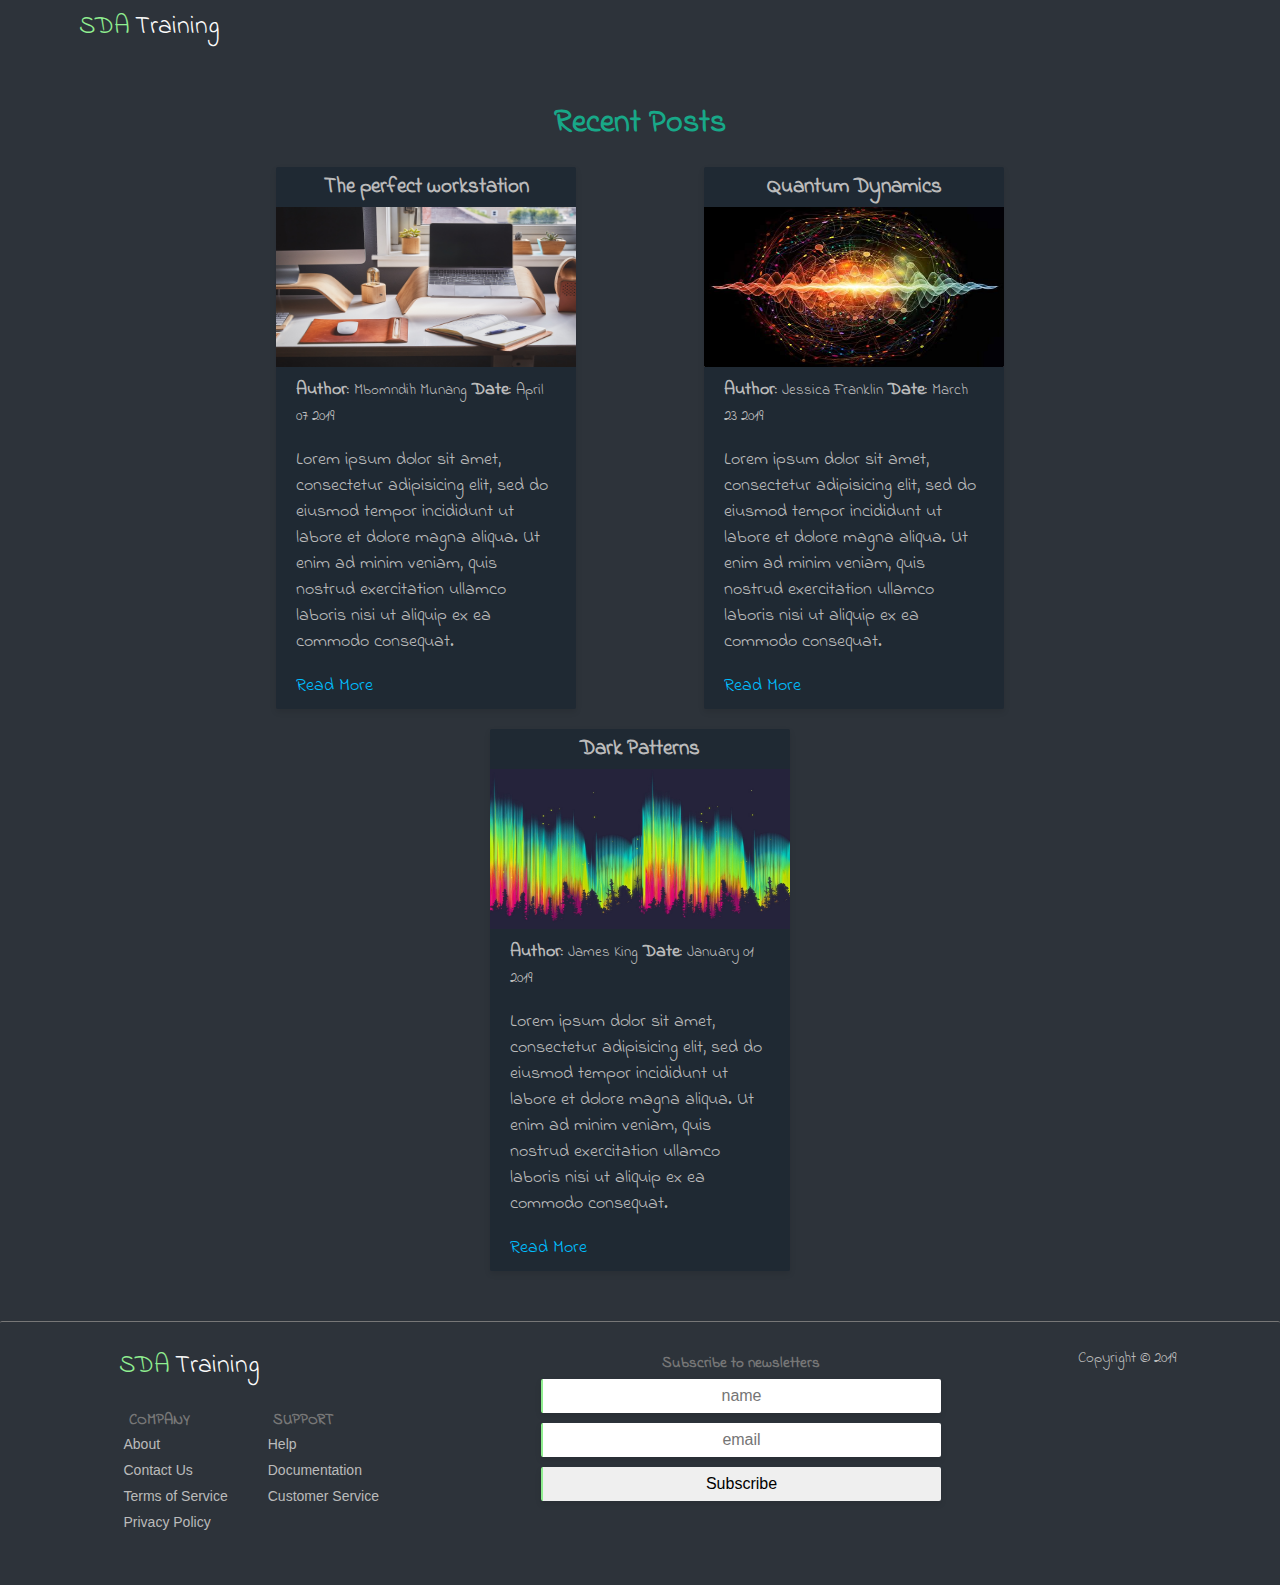
<file: HTML/05 blog.html>
<!DOCTYPE html>
<html lang='en' dir='ltr'>
	<Head>
		<title>SDA Training - Home</title>

		<meta charset='utf-8' />
		<meta name='author' content='Mbomndih Munang <dzedock@yahoo.com> (https://bomdisoft.com)' />
		<meta name='keywords' content='Software development, academy, training, html, css, javascript' />
		<meta name='description' content='Introduction to html, css and javascript' />
		<meta name='viewport' content='minimum-scale=1.0, initial-scale=1.0' />
		<meta name='theme-color' content='#1888a8' />

		<link rel='stylesheet' href='../CSS/blog.css'>
		<link rel='icon' type='image/x-icon' href='../static/images/icon.png' />
		<link rel='stylesheet' href='https://use.fontawesome.com/releases/v5.8.1/css/all.css' integrity='sha384-50oBUHEmvpQ+1lW4y57PTFmhCaXp0ML5d60M1M7uH2+nqUivzIebhndOJK28anvf' crossorigin='anonymous' />
	</Head>
	<body>
		<!-- Page header -->
		<header>
			<div>
				<i class='fas fa-bars'></i>
				<p class='brandName'><span>SDA</span>Training</p>
			</div>
			<nav>
				<a href='../index.html' title='Home'>
					<i class='fas fa-home'></i>
				</a>
				<a href='05 blog.html' class='selectedMenu' title='Blog'>
					<i class='fas fa-blog'></i>
				</a>
				<a href='06 calculator.html' title='Calculator'>
					<i class='fas fa-calculator'></i>
				</a>
				<a href='07 register.html' title='Account'>
					<i class='fas fa-user-circle'></i>
				</a>
			</nav>
		</header>

		<!-- Page content -->
		<section>
			<h4>Recent Posts</h4>
			<div id='articleHolder'>
				<article>
					<h3>The perfect workstation</h3>
					<img src='../Static/images/workstation.jpg' alt='Image of a perfect workstation' />
					<div>
						<span>
							<strong>Author: </strong>
							<small>Mbomndih Munang</small>
						</span>
						<span>
							<strong>Date: </strong>
							<small>April 07 2019</small>
						</span>
						<p>Lorem ipsum dolor sit amet, consectetur adipisicing elit, sed do eiusmod
							tempor incididunt ut labore et dolore magna aliqua. Ut enim ad minim veniam,
							quis nostrud exercitation ullamco laboris nisi ut aliquip ex ea commodo
							consequat.</p>
						<a href='post.html'>Read More</a>
					</div>
				</article>
				<article>
					<h3>Quantum Dynamics</h3>
					<img src='../Static/images/quantum.jpg' alt='Image of quantum dynamics' />
					<div>
						<span>
							<strong>Author: </strong>
							<small>Jessica Franklin</small>
						</span>
						<span>
							<strong>Date: </strong>
							<small>March 23 2019</small>
						</span>
						<p>Lorem ipsum dolor sit amet, consectetur adipisicing elit, sed do eiusmod
							tempor incididunt ut labore et dolore magna aliqua. Ut enim ad minim veniam,
							quis nostrud exercitation ullamco laboris nisi ut aliquip ex ea commodo
							consequat.</p>
						<a href='post.html'>Read More</a>
					</div>
				</article>
				<article>
					<h3>Dark Patterns</h3>
					<img src='../Static/images/darkPatterns.jpg' alt='Image of dark patterns' />
					<div>
						<span>
							<strong>Author: </strong>
							<small>James King</small>
						</span>
						<span>
							<strong>Date: </strong>
							<small>January 01 2019</small>
						</span>
						<p>Lorem ipsum dolor sit amet, consectetur adipisicing elit, sed do eiusmod
							tempor incididunt ut labore et dolore magna aliqua. Ut enim ad minim veniam,
							quis nostrud exercitation ullamco laboris nisi ut aliquip ex ea commodo
							consequat.</p>
						<a href='post.html'>Read More</a>
					</div>
				</article>
			</div>
		</section>

		<!-- Page footer -->
		<footer>
			<div>
				<p id='brandNameFoot' class='brandName'><span>SDA</span>Training</p>
				<div>
					<span>
						<h5>COMPANY</h5>
						<a href='#'>About</a>
						<a href='#'>Contact Us</a>
						<a href='#'>Terms of Service</a>
						<a href='#'>Privacy Policy</a>
					</span>
					<span>
						<h5>SUPPORT</h5>
						<a href='#'>Help</a>
						<a href='#'>Documentation</a>
						<a href='#'>Customer Service</a>
					</span>
				</div>
			</div>
			<form method='post' action='register.php'>
				<h5>Subscribe to newsletters</h5>
				<input type='text' placeholder='name' />
				<input type='email' placeholder='email' />
				<input type='submit' value='Subscribe' />
			</form>
			<small>Copyright &copy; 2019</small>
		</footer>
	</body>
</html>
</file>
<file: CSS/blog.css>
@import 'partials/template.css';
@import 'partials/form.css';
@import 'themes/dark.css';

section{ 
	min-height: 100vh; 
	box-shadow: none;
	background-color: unset;
}

#articleHolder{
	width: 100%;
	display: flex;
	justify-content: space-around;
	align-items: flex-start;
	flex-wrap: wrap;
}

article{
	width: 30%;
	min-width: 300px;
	display: flex;
	flex-direction: column;
	justify-content: flex-start;
	align-items: center;
	box-shadow: var(--default-shadow);
	margin: 10px;
	color: var(--secondary-grey);
	background-color: var(--secondary-blue);
	border-radius: var(--default-radius);
}

article > div{
	padding: 10px 20px;
}

article h3{
	margin: 0;
	padding: 5px;
}

article img{
	width: 100%;
	height: 160px;
}
</file>
